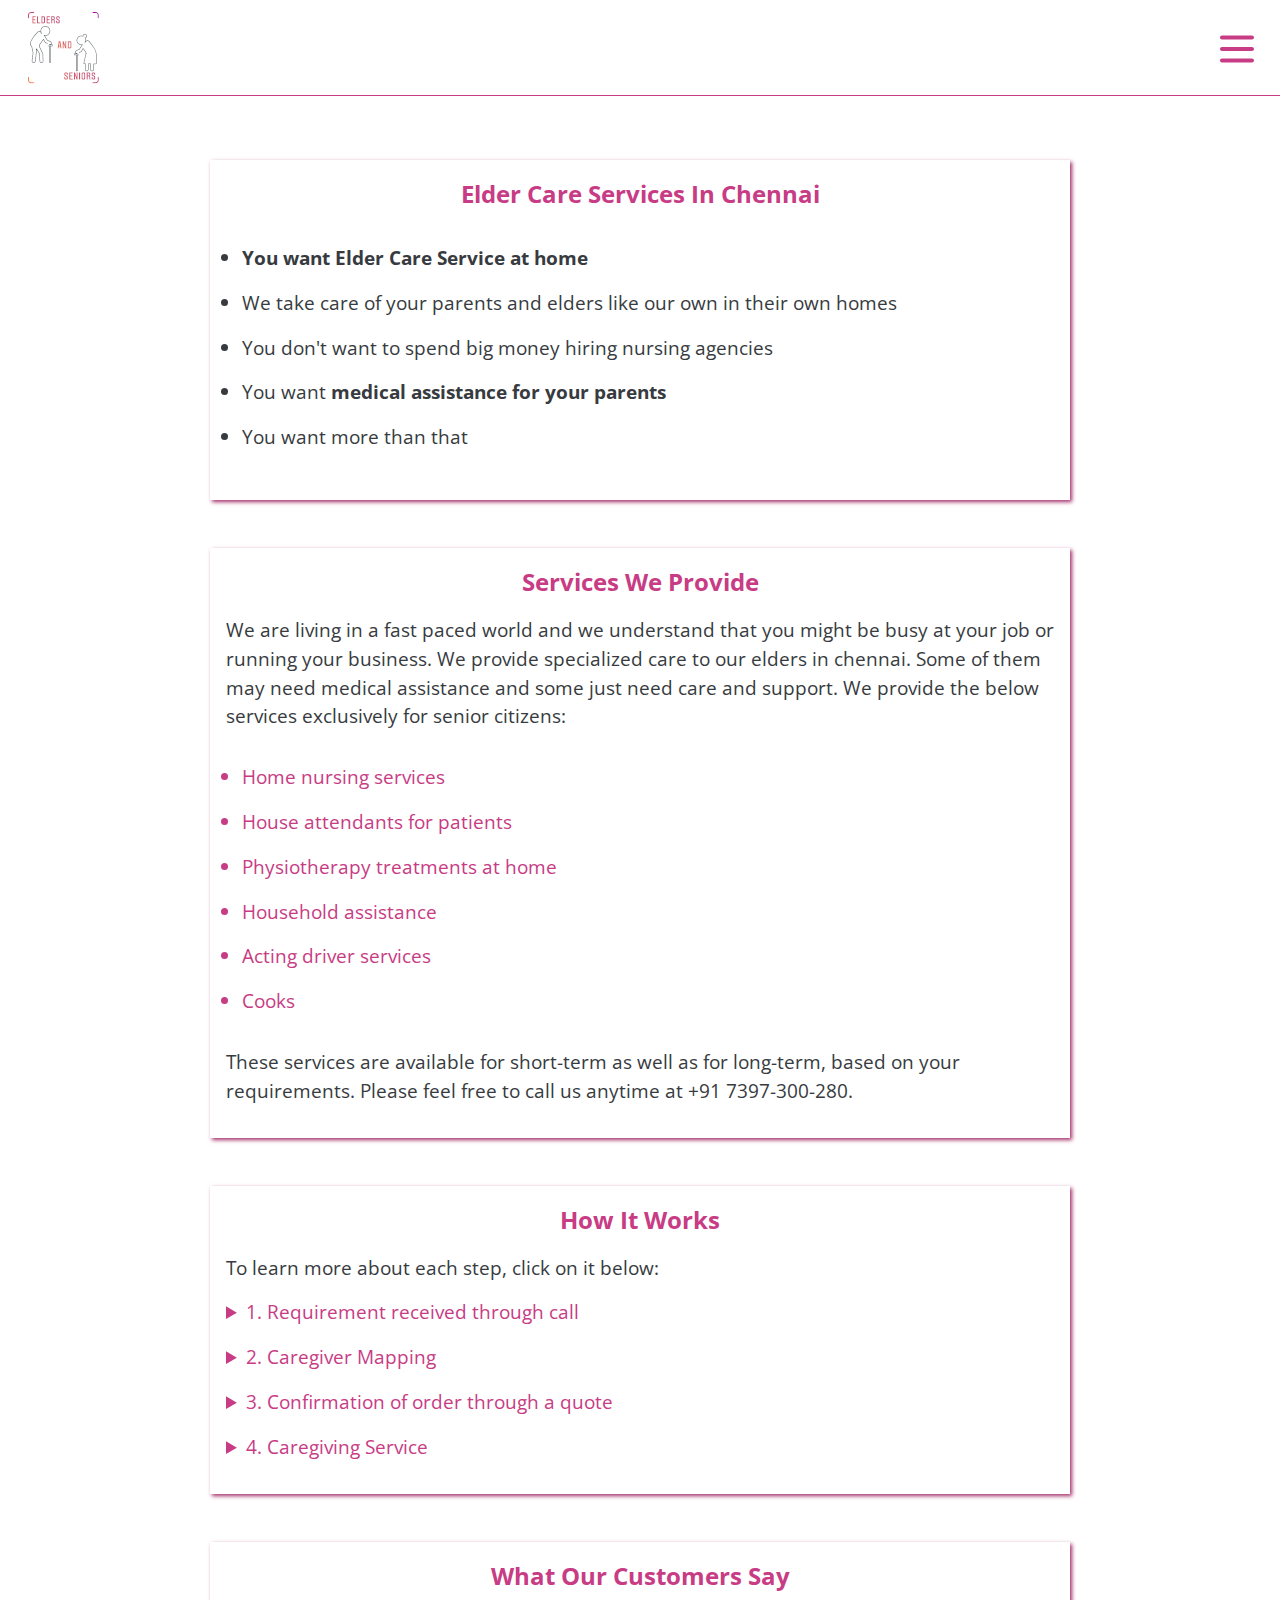
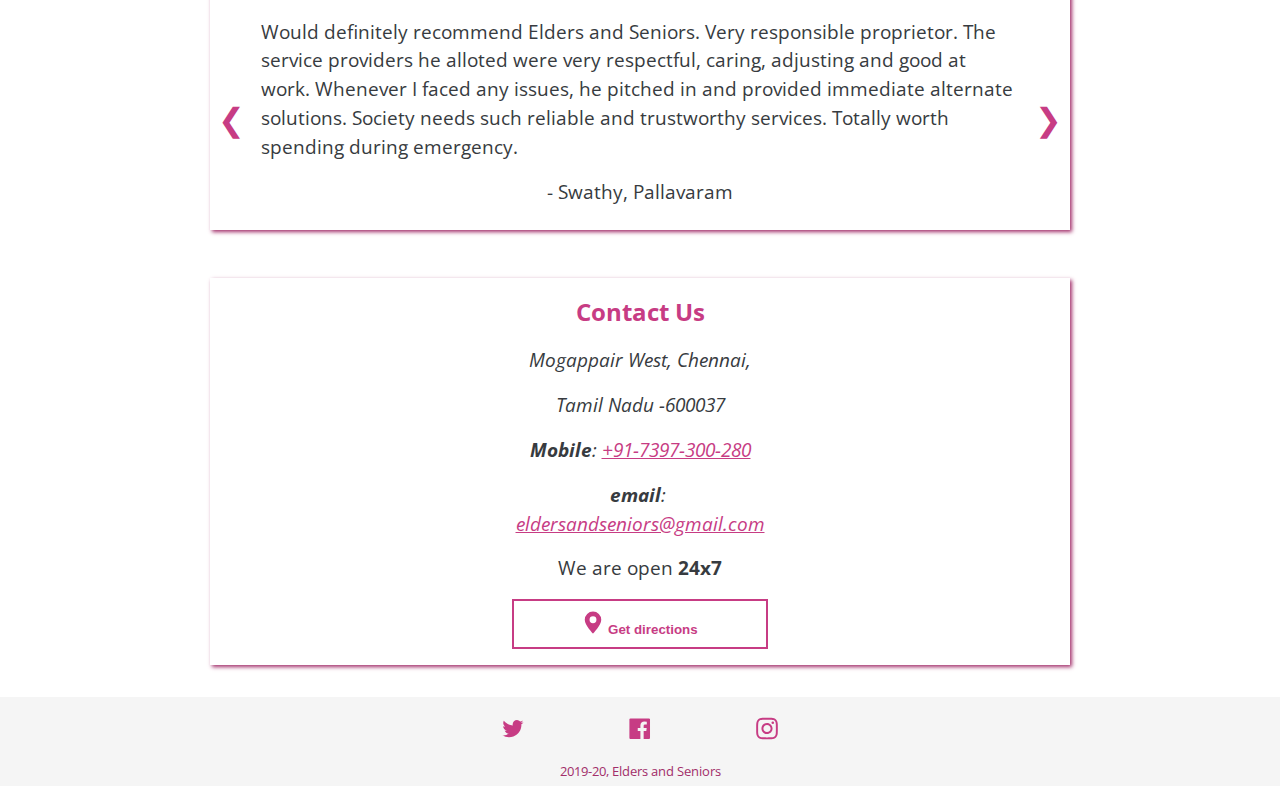
<file: index.html>
<!doctype html><html lang="en"><head> <meta charset="utf-8"> <meta name="viewport" content="width=device-width, initial-scale=1, shrink-to-fit=no"> <meta name="Description" content="Elder care services in chennai is our specialized set of services providing home nursing to our elders offered by Elders and Seniors Home Care Services"> <meta property="og:site_name" content="Elders and Seniors"> <meta property="og:url" content="https://chennai.eldersandseniors.com/"> <meta property="og:title" content="Elders and Seniors Home Care Services | Nurses, Attendants, Physio etc"> <meta property="og:type" content="website"> <meta property="og:description" content="India has more than 100 Million elders above the age of 60, which means there is a growing need for us to take care of our seniors and elders. And we at eldersandseniors.com do not advocate our parents living away in old age homes. Our services are designed to meet their needs by providing them the needed care at home."> <meta property="og:image" content="http://cdn.shopify.com/s/files/1/0241/0800/7501/files/EldersandSeniors_1200x1200.png?v=1572890590"> <meta name="twitter:card" content="summary_large_image"> <meta name="twitter:title" content="Elders and Seniors Home Care Services | Nurses, Attendants, Physio etc"> <meta name="twitter:description" content="India has more than 100 Million elders above the age of 60, which means there is a growing need for us to take care of our seniors and elders. And we at eldersandseniors.com do not advocate our parents living away in old age homes. Our services are designed to meet their needs by providing them the needed care at home."> <meta name="twitter:site" content="@Elders_Seniors" /> <meta name="twitter:creator" content="@Elders_Seniors" /> <meta name="twitter:image" content="http://cdn.shopify.com/s/files/1/0241/0800/7501/files/EldersandSeniors_1200x1200.png?v=1572890590" /> <link rel='canonical' href="https://chennai.eldersandseniors.com/"> <link href="https://fonts.googleapis.com/css?family=Open+Sans&display=swap" rel="stylesheet"> <link rel="icon" type="image/x-icon" href="assets/favicon.ico" /> <link rel="stylesheet" href="css/style.css"> <title>Elder care services in chennai</title></head><body> <header class="site-header"> <img srcset="assets/logo-in-nav-40.png 40w, assets/logo-in-nav-80px.png 80w" sizes="(max-width: 750px) 40px, 80px" src="logo-in-nav-80.png"> <nav class="main-nav"> <a href="index.html">Home</a> <a href="services.html">Services</a> <a href="about-us.html">About Us</a> <a href="contact-us.html">Contact Us</a> </nav> <button class="menu-btn"> <svg class="icon icon-open" viewBox="0 0 37 40"> <path d="M33.5 25h-30c-1.1 0-2-.9-2-2s.9-2 2-2h30c1.1 0 2 .9 2 2s-.9 2-2 2zm0-11.5h-30c-1.1 0-2-.9-2-2s.9-2 2-2h30c1.1 0 2 .9 2 2s-.9 2-2 2zm0 23h-30c-1.1 0-2-.9-2-2s.9-2 2-2h30c1.1 0 2 .9 2 2s-.9 2-2 2z"> </path> </svg> <svg class="icon icon-close hide" viewBox="0 0 40 40"> <path d="M23.868 20.015L39.117 4.78c1.11-1.108 1.11-2.77 0-3.877-1.109-1.108-2.773-1.108-3.882 0L19.986 16.137 4.737.904C3.628-.204 1.965-.204.856.904c-1.11 1.108-1.11 2.77 0 3.877l15.249 15.234L.855 35.248c-1.108 1.108-1.108 2.77 0 3.877.555.554 1.248.831 1.942.831s1.386-.277 1.94-.83l15.25-15.234 15.248 15.233c.555.554 1.248.831 1.941.831s1.387-.277 1.941-.83c1.11-1.109 1.11-2.77 0-3.878L23.868 20.015z"> </path> </svg> </button> </header> <main> <section> <h1>Elder Care Services In Chennai</h1> <ul class="first-look"> <li><span class="bolder">You want Elder Care Service at home</span></li> <li>We take care of your parents and elders like our own in their own homes</li> <li>You don't want to spend big money hiring nursing agencies</li> <li>You want <span class="bolder">medical assistance for your parents</span></li> <li>You want more than that</li> </ul> </section> <section> <h1>Services We Provide</h1> <p>We are living in a fast paced world and we understand that you might be busy at your job or running your business. We provide specialized care to our elders in chennai. Some of them may need medical assistance and some just need care and support. We provide the below services exclusively for senior citizens:</p> <ul> <li><a href="Home-nursing-services-in-chennai.html">Home nursing services</a></li> <li><span class="no-links">House attendants for patients</span></li> <li><span class="no-links">Physiotherapy treatments at home</span class="no-links"></li> <li><span class="no-links">Household assistance</span></li> <li><span class="no-links">Acting driver services</span></li> <li><span class="no-links">Cooks</span></li> </ul> <p>These services are available for short-term as well as for long-term, based on your requirements. Please feel free to call us anytime at +91 7397-300-280.</p> </section> <section class="how-works"> <h1>How It Works</h1> <p>To learn more about each step, click on it below:</p> <details> <summary>1. Requirement received through call</summary> <p>We have a empathetic recipient who will attend your call and understand your specific requirements. Once we have the information, we move on to next step and contact you as soon as possible.</p> </details> <details> <summary>2. Caregiver Mapping</summary> <p>We have a strong team of caregivers, however the demand is huge. Right caregiver is mapped based on the information gathered on the first call. We assure you that you will receive assistance from a caregiver just right for you.</p> </details> <details> <summary>3. Confirmation of order through a quote </summary> <p>Once it's mapped, you are intimated about the details of the service to be provided through a quote that needs your approval.</p> </details> <details> <summary>4. Caregiving Service </summary> <p>Once you approved quote, we confirm the caregiver details with you, so you know exactly who is coming before they arrived. The assigned caregiver will show up at the time agreed upon and start the service. Feedback about the service delivery is taken at regular intervals of time.</p> </details> </section> <section class="slideshow"> <h1>What Our Customers Say</h1> <section class="review-slideshow"> <button class="prev">&#10094;</button> <section class="slides"> <p>Would definitely recommend Elders and Seniors. Very responsible proprietor. The service providers he alloted were very respectful, caring, adjusting and good at work. Whenever I faced any issues, he pitched in and provided immediate alternate solutions. Society needs such reliable and trustworthy services. Totally worth spending during emergency.</p> <p class="client-name">- Swathy, Pallavaram</p> </section> <section class="slides hide"> <p>Professional and timely service been provided. People provided are respectful and caring. Must try for those who are in need of trustworthy emergency care.</p> <p class="client-name">- Prasanna, Saidapet</p> </section> <section class="slides hide"> <p>Very friendly and caring; going many a mile to give their clients the care; keep going, may God bless you all!</p> <p class="client-name">- Priya, Velachery</p> </section> <section class="slides hide"> <p>Good service for old age peoples with care. It very useful service for those who lives lonely.</p> <p class="client-name">- Balaji, Adyar</p> </section> <section class="slides hide"> <p>i live in abroad, for my parents i used to contact various care giving services in chennai whom were never able to provide me a timely and professional services, i tried Elders and Seniors and i really felt a great difference, they were able to keep there words and provided my parents the best of the services, my parents are very happy as they no need to wait for somebody who is keep on rescheduling, the care givers are very much experienced and highly professional, even the charges are affordable, my parents are very much happy and as a son i am so much relieved from my stress, i recommend Elders and Seniors to every son & and daughter living abroad for taking care of there aged parents</p> <p class="client-name">Sathish, Dubai</p> </section> <button class="next">&#10095;</button> </section> </section> <section class="contact-box"> <h1>Contact Us</h1> <address> <p>Mogappair West, Chennai,</p> <p>Tamil Nadu -600037</p> <p><span class="bolder">Mobile</span>: <a href="tel:+91-7397-300-280">+91-7397-300-280</a></p> <p><span class="bolder">email</span>:&nbsp;<br><a href="mailto:eldersandseniors@gmail.com" target="_top">eldersandseniors@gmail.com</a></p> </address> <p>We are open <span class="bolder">24x7</span></p> <button class=" maps-btn " onclick="window.open('https://www.google.com/maps?daddr=Mogappair+West,+Chennai,+Tamil+Nadu+-600037')"> <svg class="icon " viewBox="0 0 32 32 "><path d="M4 12a12 12 0 0 1 24 0c0 8-12 20-12 20S4 20 4 12m7 0a5 5 0 0 0 10 0 5 5 0 0 0-10 0z "></path></svg> <span>Get directions</span> </button> </section> </main> <footer> <figure> <a href="https://twitter.com/Elders_Seniors" target="_blank"><svg class="icon " viewBox="0 0 20 20 "><path d="M19.551 4.208q-.815 1.202-1.956 2.038 0 .082.02.255t.02.255q0 1.589-.469 3.179t-1.426 3.036-2.272 2.567-3.158 1.793-3.963.672q-3.301 0-6.031-1.773.571.041.937.041 2.751 0 4.911-1.671-1.284-.02-2.292-.784T2.456 11.85q.346.082.754.082.55 0 1.039-.163-1.365-.285-2.262-1.365T1.09 7.918v-.041q.774.408 1.773.448-.795-.53-1.263-1.396t-.469-1.864q0-1.019.509-1.997 1.487 1.854 3.596 2.924T9.81 7.184q-.143-.509-.143-.897 0-1.63 1.161-2.781t2.832-1.151q.815 0 1.569.326t1.284.917q1.345-.265 2.506-.958-.428 1.386-1.732 2.18 1.243-.163 2.262-.611z "></path></svg></a> <a href="https://m.facebook.com/EldersandSeniors/" target="_blank"><svg class="icon " viewBox="0 0 20 20 "><path d="M18.05.811q.439 0 .744.305t.305.744v16.637q0 .439-.305.744t-.744.305h-4.732v-7.221h2.415l.342-2.854h-2.757v-1.83q0-.659.293-1t1.073-.342h1.488V3.762q-.976-.098-2.171-.098-1.634 0-2.635.964t-1 2.72V9.47H7.951v2.854h2.415v7.221H1.413q-.439 0-.744-.305t-.305-.744V1.859q0-.439.305-.744T1.413.81H18.05z "></path></svg></a> <a href="https://www.instagram.com/elders_and_seniors/" target="_blank"><svg class="icon " viewBox="0 0 512 512 "><path d="M256 49.5c67.3 0 75.2.3 101.8 1.5 24.6 1.1 37.9 5.2 46.8 8.7 11.8 4.6 20.2 10 29 18.8s14.3 17.2 18.8 29c3.4 8.9 7.6 22.2 8.7 46.8 1.2 26.6 1.5 34.5 1.5 101.8s-.3 75.2-1.5 101.8c-1.1 24.6-5.2 37.9-8.7 46.8-4.6 11.8-10 20.2-18.8 29s-17.2 14.3-29 18.8c-8.9 3.4-22.2 7.6-46.8 8.7-26.6 1.2-34.5 1.5-101.8 1.5s-75.2-.3-101.8-1.5c-24.6-1.1-37.9-5.2-46.8-8.7-11.8-4.6-20.2-10-29-18.8s-14.3-17.2-18.8-29c-3.4-8.9-7.6-22.2-8.7-46.8-1.2-26.6-1.5-34.5-1.5-101.8s.3-75.2 1.5-101.8c1.1-24.6 5.2-37.9 8.7-46.8 4.6-11.8 10-20.2 18.8-29s17.2-14.3 29-18.8c8.9-3.4 22.2-7.6 46.8-8.7 26.6-1.3 34.5-1.5 101.8-1.5m0-45.4c-68.4 0-77 .3-103.9 1.5C125.3 6.8 107 11.1 91 17.3c-16.6 6.4-30.6 15.1-44.6 29.1-14 14-22.6 28.1-29.1 44.6-6.2 16-10.5 34.3-11.7 61.2C4.4 179 4.1 187.6 4.1 256s.3 77 1.5 103.9c1.2 26.8 5.5 45.1 11.7 61.2 6.4 16.6 15.1 30.6 29.1 44.6 14 14 28.1 22.6 44.6 29.1 16 6.2 34.3 10.5 61.2 11.7 26.9 1.2 35.4 1.5 103.9 1.5s77-.3 103.9-1.5c26.8-1.2 45.1-5.5 61.2-11.7 16.6-6.4 30.6-15.1 44.6-29.1 14-14 22.6-28.1 29.1-44.6 6.2-16 10.5-34.3 11.7-61.2 1.2-26.9 1.5-35.4 1.5-103.9s-.3-77-1.5-103.9c-1.2-26.8-5.5-45.1-11.7-61.2-6.4-16.6-15.1-30.6-29.1-44.6-14-14-28.1-22.6-44.6-29.1-16-6.2-34.3-10.5-61.2-11.7-27-1.1-35.6-1.4-104-1.4z "></path><path d="M256 126.6c-71.4 0-129.4 57.9-129.4 129.4s58 129.4 129.4 129.4 129.4-58 129.4-129.4-58-129.4-129.4-129.4zm0 213.4c-46.4 0-84-37.6-84-84s37.6-84 84-84 84 37.6 84 84-37.6 84-84 84z "></path><circle cx="390.5 " cy="121.5 " r="30.2 "></circle></svg></a> </figure> <small>2019-20, Elders and Seniors</small> </footer> <script defer src="js/main.js"></script></body></html>
</file>
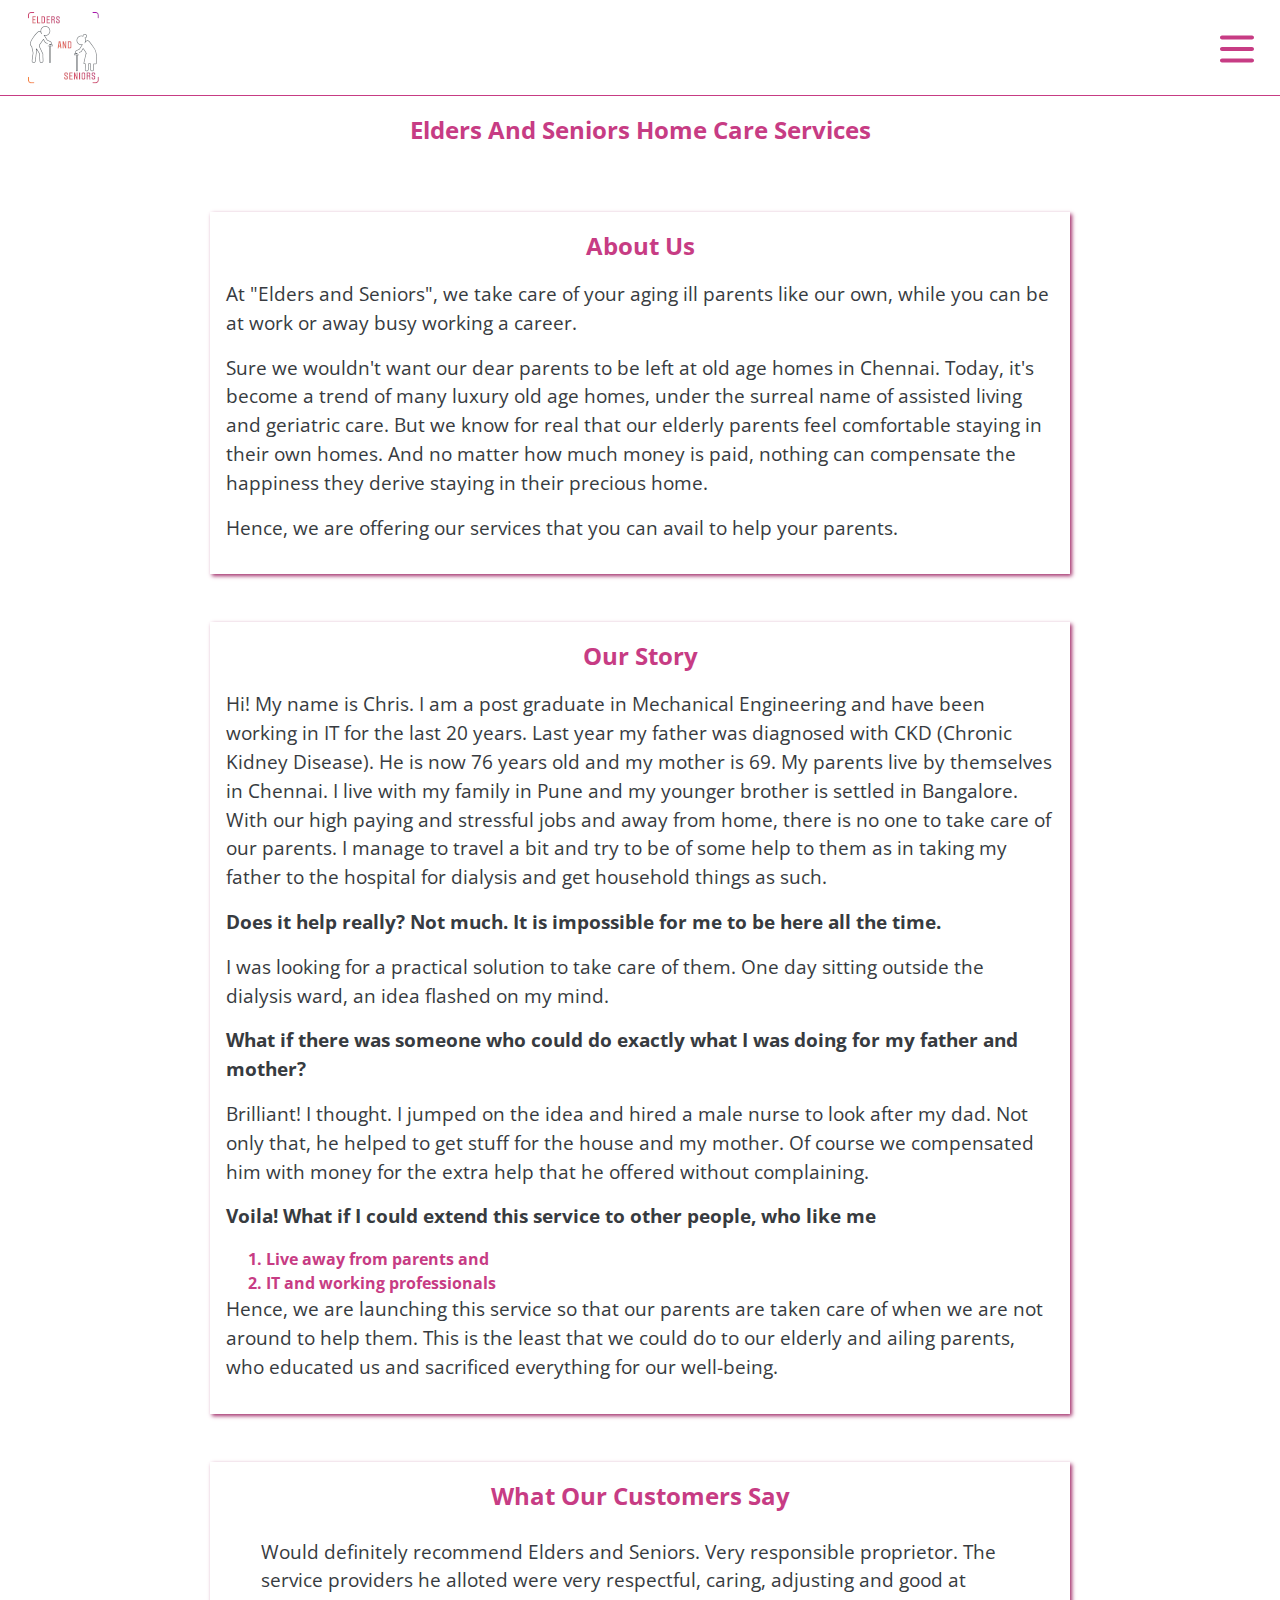
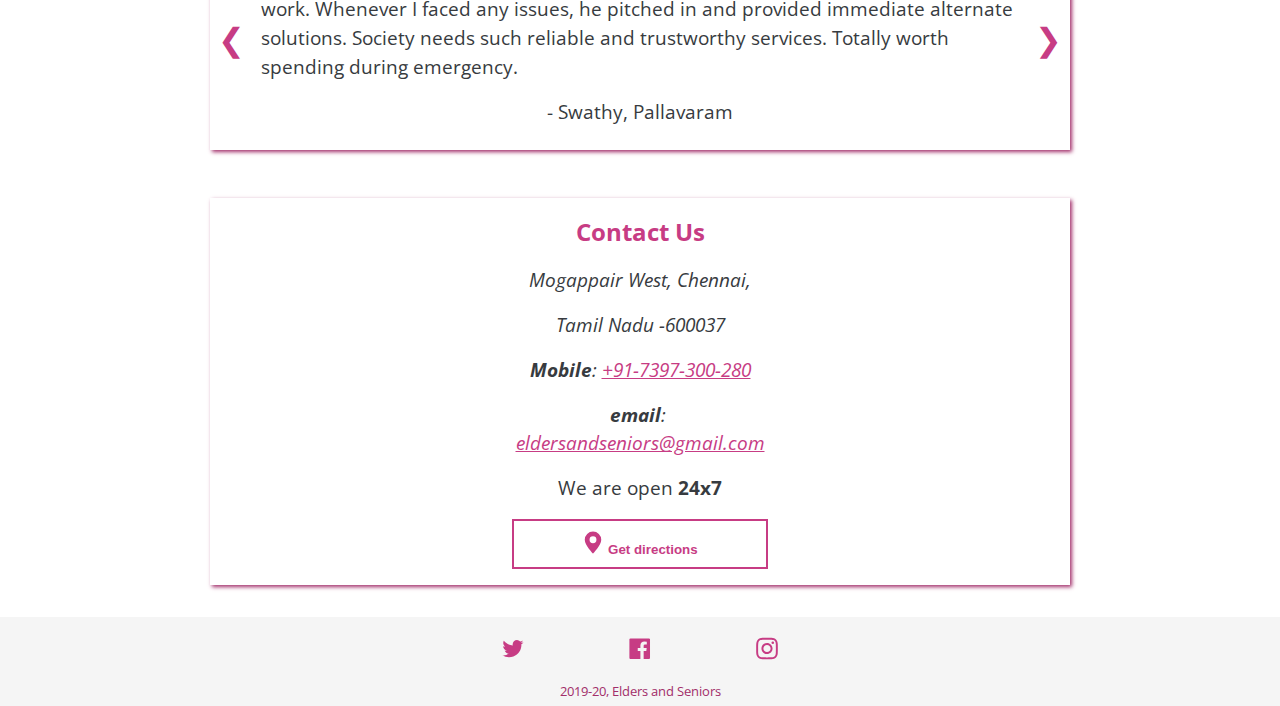
<file: about-us.html>
<!doctype html><html lang="en"><head> <meta charset="utf-8"> <meta name="viewport" content="width=device-width, initial-scale=1, shrink-to-fit=no"> <meta name="Description" content="About us page introduces and explains the story of our company called Elders And Seniors Home Care Service and also describe current problems of elders"> <meta property="og:site_name" content="Elders and Seniors"> <meta property="og:url" content="https://chennai.eldersandseniors.com/about-us.html"> <meta property="og:title" content="Elders and Seniors Home Care Services | About us"> <meta property="og:type" content="website"> <meta property="og:description" content="India has more than 100 Million elders above the age of 60, which means there is a growing need for us to take care of our seniors and elders. And we at eldersandseniors.com do not advocate our parents living away in old age homes. Our services are designed to meet their needs by providing them the needed care at home."> <meta property="og:image" content="http://cdn.shopify.com/s/files/1/0241/0800/7501/files/EldersandSeniors_1200x1200.png?v=1572890590"> <meta name="twitter:card" content="summary_large_image"> <meta name="twitter:title" content="Elders and Seniors Home Care Services | About us"> <meta name="twitter:description" content="India has more than 100 Million elders above the age of 60, which means there is a growing need for us to take care of our seniors and elders. And we at eldersandseniors.com do not advocate our parents living away in old age homes. Our services are designed to meet their needs by providing them the needed care at home."> <meta name="twitter:site" content="@Elders_Seniors"> <meta name="twitter:creator" content="@Elders_Seniors" /> <meta name="twitter:image" content="http://cdn.shopify.com/s/files/1/0241/0800/7501/files/EldersandSeniors_1200x1200.png?v=1572890590" /> <link rel='canonical' href="https://chennai.eldersandseniors.com/about-us.html"> <link href="https://fonts.googleapis.com/css?family=Open+Sans&display=swap" rel="stylesheet"> <link rel="icon" type="image/x-icon" href="assets/favicon.ico" /> <link rel="stylesheet" href="css/style.css"> <title>About Us</title></head><body> <header class="site-header"> <img srcset="assets/logo-in-nav-40.png 40w, assets/logo-in-nav-80px.png 80w" sizes="(max-width: 750px) 40px, 80px" src="logo-in-nav-80.png"> <nav class="main-nav"> <a href="index.html">HOME</a> <a href="services.html">SERVICES</a> <a href="about-us.html">ABOUT US</a> <a href="contact-us.html">CONTACT US</a> </nav> <button class="menu-btn"> <svg class="icon icon-open" viewBox="0 0 37 40"> <path d="M33.5 25h-30c-1.1 0-2-.9-2-2s.9-2 2-2h30c1.1 0 2 .9 2 2s-.9 2-2 2zm0-11.5h-30c-1.1 0-2-.9-2-2s.9-2 2-2h30c1.1 0 2 .9 2 2s-.9 2-2 2zm0 23h-30c-1.1 0-2-.9-2-2s.9-2 2-2h30c1.1 0 2 .9 2 2s-.9 2-2 2z"> </path> </svg> <svg class="icon icon-close hide" viewBox="0 0 40 40"> <path d="M23.868 20.015L39.117 4.78c1.11-1.108 1.11-2.77 0-3.877-1.109-1.108-2.773-1.108-3.882 0L19.986 16.137 4.737.904C3.628-.204 1.965-.204.856.904c-1.11 1.108-1.11 2.77 0 3.877l15.249 15.234L.855 35.248c-1.108 1.108-1.108 2.77 0 3.877.555.554 1.248.831 1.942.831s1.386-.277 1.94-.83l15.25-15.234 15.248 15.233c.555.554 1.248.831 1.941.831s1.387-.277 1.941-.83c1.11-1.109 1.11-2.77 0-3.878L23.868 20.015z"> </path> </svg> </button> </header> <main> <h1>Elders And Seniors Home Care Services</h1> <section> <h1>About Us</h1> <p>At "Elders and Seniors", we take care of your aging ill parents like our own, while you can be at work or away busy working a career. </p> <p>Sure we wouldn't want our dear parents to be left at old age homes in Chennai. Today, it's become a trend of many luxury old age homes, under the surreal name of assisted living and geriatric care. But we know for real that our elderly parents feel comfortable staying in their own homes. And no matter how much money is paid, nothing can compensate the happiness they derive staying in their precious home.</p> <p>Hence, we are offering our services that you can avail to help your parents.</p> </section> <section> <h1>Our Story</h1> <p>Hi! My name is Chris. I am a post graduate in Mechanical Engineering and have been working in IT for the last 20 years. Last year my father was diagnosed with CKD (Chronic Kidney Disease). He is now 76 years old and my mother is 69. My parents live by themselves in Chennai. I live with my family in Pune and my younger brother is settled in Bangalore. With our high paying and stressful jobs and away from home, there is no one to take care of our parents. I manage to travel a bit and try to be of some help to them as in taking my father to the hospital for dialysis and get household things as such.</p> <p class="bolder">Does it help really? Not much. It is impossible for me to be here all the time.</p> <p>I was looking for a practical solution to take care of them. One day sitting outside the dialysis ward, an idea flashed on my mind.</p> <p class="bolder">What if there was someone who could do exactly what I was doing for my father and mother?</p> <p>Brilliant! I thought. I jumped on the idea and hired a male nurse to look after my dad. Not only that, he helped to get stuff for the house and my mother. Of course we compensated him with money for the extra help that he offered without complaining.</p> <p class="bolder">Voila! What if I could extend this service to other people, who like me</p> <ol class="black"> <li class="bolder">Live away from parents and</li> <li class="bolder"> IT and working professionals</li> </ol> <p>Hence, we are launching this service so that our parents are taken care of when we are not around to help them. This is the least that we could do to our elderly and ailing parents, who educated us and sacrificed everything for our well-being.</p> </section> <section class="slideshow"> <h1>What Our Customers Say</h1> <section class="review-slideshow"> <button class="prev">&#10094;</button> <section class="slides"> <p>Would definitely recommend Elders and Seniors. Very responsible proprietor. The service providers he alloted were very respectful, caring, adjusting and good at work. Whenever I faced any issues, he pitched in and provided immediate alternate solutions. Society needs such reliable and trustworthy services. Totally worth spending during emergency.</p> <p class="client-name">- Swathy, Pallavaram</p> </section> <section class="slides hide"> <p>Professional and timely service been provided. People provided are respectful and caring. Must try for those who are in need of trustworthy emergency care.</p> <p class="client-name">- Prasanna, Saidapet</p> </section> <section class="slides hide"> <p>Very friendly and caring; going many a mile to give their clients the care; keep going, may God bless you all!</p> <p class="client-name">- Priya, Velachery</p> </section> <section class="slides hide"> <p>Good service for old age peoples with care. It very useful service for those who lives lonely.</p> <p class="client-name">- Balaji, Adyar</p> </section> <section class="slides hide"> <p>i live in abroad, for my parents i used to contact various care giving services in chennai whom were never able to provide me a timely and professional services, i tried Elders and Seniors and i really felt a great difference, they were able to keep there words and provided my parents the best of the services, my parents are very happy as they no need to wait for somebody who is keep on rescheduling, the care givers are very much experienced and highly professional, even the charges are affordable, my parents are very much happy and as a son i am so much relieved from my stress, i recommend Elders and Seniors to every son & and daughter living abroad for taking care of there aged parents</p> <p class="client-name">Sathish, Dubai</p> </section> <button class="next">&#10095;</button> </section> </section> <section class="contact-box"> <h1>Contact Us</h1> <address> <p>Mogappair West, Chennai,</p> <p>Tamil Nadu -600037</p> <p><span class="bolder">Mobile</span>: <a href="tel:+91-7397-300-280">+91-7397-300-280</a></p> <p><span class="bolder">email</span>:&nbsp;<br><a href="mailto:eldersandseniors@gmail.com" target="_top">eldersandseniors@gmail.com</a></p> </address> <p>We are open <span class="bolder">24x7</span></p> <button class=" maps-btn " onclick="window.open('https://www.google.com/maps?daddr=Mogappair+West,+Chennai,+Tamil+Nadu+-600037')"> <svg class="icon " viewBox="0 0 32 32 "><path d="M4 12a12 12 0 0 1 24 0c0 8-12 20-12 20S4 20 4 12m7 0a5 5 0 0 0 10 0 5 5 0 0 0-10 0z "></path></svg> <span>Get directions</span> </button> </section> </main> <footer> <figure> <a href="https://twitter.com/Elders_Seniors" target="_blank"><svg class="icon " viewBox="0 0 20 20 "><path d="M19.551 4.208q-.815 1.202-1.956 2.038 0 .082.02.255t.02.255q0 1.589-.469 3.179t-1.426 3.036-2.272 2.567-3.158 1.793-3.963.672q-3.301 0-6.031-1.773.571.041.937.041 2.751 0 4.911-1.671-1.284-.02-2.292-.784T2.456 11.85q.346.082.754.082.55 0 1.039-.163-1.365-.285-2.262-1.365T1.09 7.918v-.041q.774.408 1.773.448-.795-.53-1.263-1.396t-.469-1.864q0-1.019.509-1.997 1.487 1.854 3.596 2.924T9.81 7.184q-.143-.509-.143-.897 0-1.63 1.161-2.781t2.832-1.151q.815 0 1.569.326t1.284.917q1.345-.265 2.506-.958-.428 1.386-1.732 2.18 1.243-.163 2.262-.611z "></path></svg></a> <a href="https://m.facebook.com/EldersandSeniors/" target="_blank"><svg class="icon " viewBox="0 0 20 20 "><path d="M18.05.811q.439 0 .744.305t.305.744v16.637q0 .439-.305.744t-.744.305h-4.732v-7.221h2.415l.342-2.854h-2.757v-1.83q0-.659.293-1t1.073-.342h1.488V3.762q-.976-.098-2.171-.098-1.634 0-2.635.964t-1 2.72V9.47H7.951v2.854h2.415v7.221H1.413q-.439 0-.744-.305t-.305-.744V1.859q0-.439.305-.744T1.413.81H18.05z "></path></svg></a> <a href="https://www.instagram.com/elders_and_seniors/" target="_blank"><svg class="icon " viewBox="0 0 512 512 "><path d="M256 49.5c67.3 0 75.2.3 101.8 1.5 24.6 1.1 37.9 5.2 46.8 8.7 11.8 4.6 20.2 10 29 18.8s14.3 17.2 18.8 29c3.4 8.9 7.6 22.2 8.7 46.8 1.2 26.6 1.5 34.5 1.5 101.8s-.3 75.2-1.5 101.8c-1.1 24.6-5.2 37.9-8.7 46.8-4.6 11.8-10 20.2-18.8 29s-17.2 14.3-29 18.8c-8.9 3.4-22.2 7.6-46.8 8.7-26.6 1.2-34.5 1.5-101.8 1.5s-75.2-.3-101.8-1.5c-24.6-1.1-37.9-5.2-46.8-8.7-11.8-4.6-20.2-10-29-18.8s-14.3-17.2-18.8-29c-3.4-8.9-7.6-22.2-8.7-46.8-1.2-26.6-1.5-34.5-1.5-101.8s.3-75.2 1.5-101.8c1.1-24.6 5.2-37.9 8.7-46.8 4.6-11.8 10-20.2 18.8-29s17.2-14.3 29-18.8c8.9-3.4 22.2-7.6 46.8-8.7 26.6-1.3 34.5-1.5 101.8-1.5m0-45.4c-68.4 0-77 .3-103.9 1.5C125.3 6.8 107 11.1 91 17.3c-16.6 6.4-30.6 15.1-44.6 29.1-14 14-22.6 28.1-29.1 44.6-6.2 16-10.5 34.3-11.7 61.2C4.4 179 4.1 187.6 4.1 256s.3 77 1.5 103.9c1.2 26.8 5.5 45.1 11.7 61.2 6.4 16.6 15.1 30.6 29.1 44.6 14 14 28.1 22.6 44.6 29.1 16 6.2 34.3 10.5 61.2 11.7 26.9 1.2 35.4 1.5 103.9 1.5s77-.3 103.9-1.5c26.8-1.2 45.1-5.5 61.2-11.7 16.6-6.4 30.6-15.1 44.6-29.1 14-14 22.6-28.1 29.1-44.6 6.2-16 10.5-34.3 11.7-61.2 1.2-26.9 1.5-35.4 1.5-103.9s-.3-77-1.5-103.9c-1.2-26.8-5.5-45.1-11.7-61.2-6.4-16.6-15.1-30.6-29.1-44.6-14-14-28.1-22.6-44.6-29.1-16-6.2-34.3-10.5-61.2-11.7-27-1.1-35.6-1.4-104-1.4z "></path><path d="M256 126.6c-71.4 0-129.4 57.9-129.4 129.4s58 129.4 129.4 129.4 129.4-58 129.4-129.4-58-129.4-129.4-129.4zm0 213.4c-46.4 0-84-37.6-84-84s37.6-84 84-84 84 37.6 84 84-37.6 84-84 84z "></path><circle cx="390.5 " cy="121.5 " r="30.2 "></circle></svg></a> </figure> <small>2019-20, Elders and Seniors</small> </footer> <script defer src="js/main.js"></script></body></html>
</file>
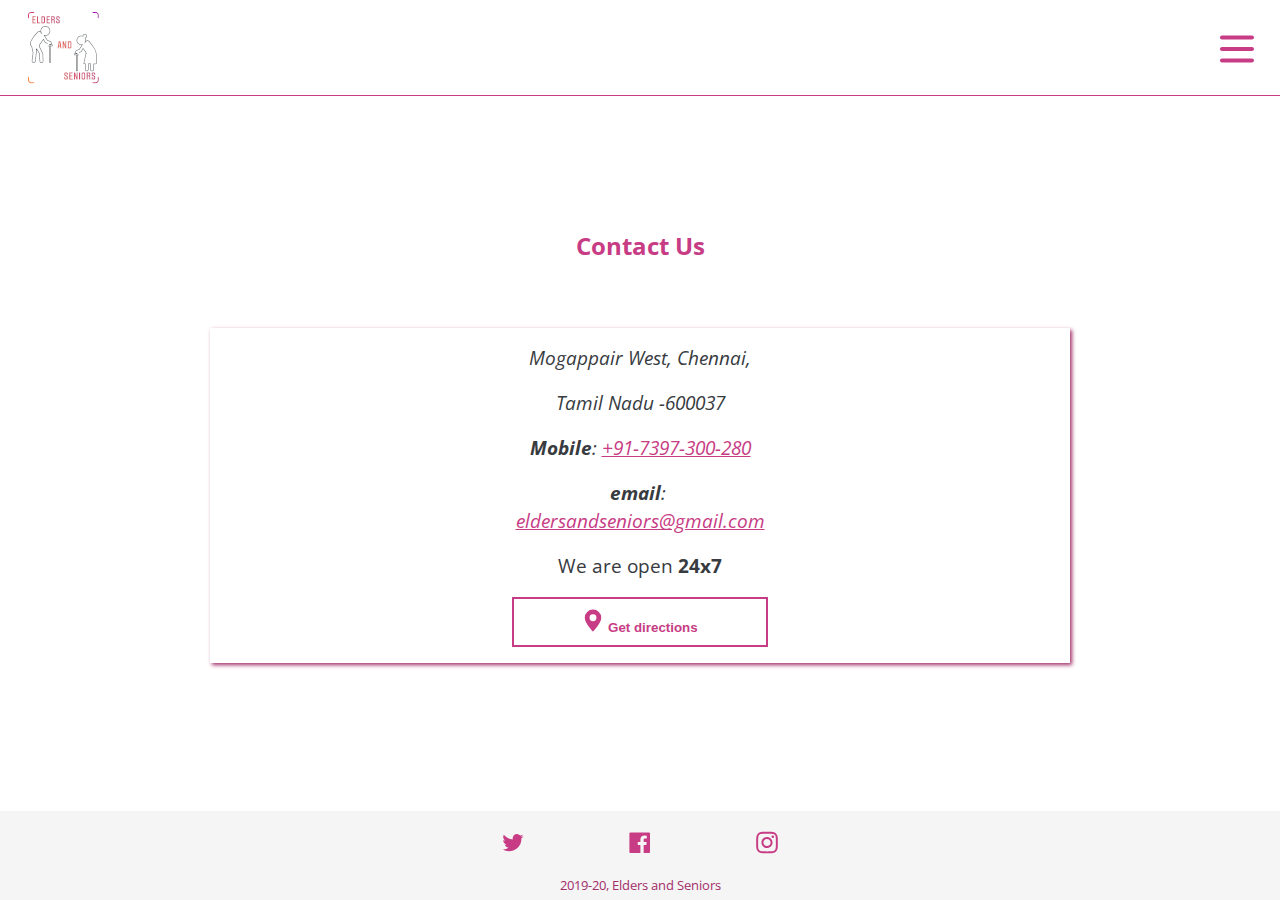
<file: contact-us.html>
<!doctype html><html lang="en"><head> <meta charset="utf-8"> <meta name="viewport" content="width=device-width, initial-scale=1, shrink-to-fit=no"> <meta name="Description" content="contact us shows the exact location of Elders and Seniors Home Care Service in chennai with link to maps and also the official phone number and email address"> <meta property="og:site_name" content="Elders and Seniors"> <meta property="og:url" content="https://chennai.eldersandseniors.com/contact-us.html"> <meta property="og:title" content="Elders and Seniors Home Care Services | About us"> <meta property="og:type" content="website"> <meta property="og:description" content="India has more than 100 Million elders above the age of 60, which means there is a growing need for us to take care of our seniors and elders. And we at eldersandseniors.com do not advocate our parents living away in old age homes. Our services are designed to meet their needs by providing them the needed care at home."> <meta property="og:image" content="http://cdn.shopify.com/s/files/1/0241/0800/7501/files/EldersandSeniors_1200x1200.png?v=1572890590"> <meta name="twitter:card" content="summary_large_image"> <meta name="twitter:title" content="Elders and Seniors Home Care Services | Contact us"> <meta name="twitter:description" content="India has more than 100 Million elders above the age of 60, which means there is a growing need for us to take care of our seniors and elders. And we at eldersandseniors.com do not advocate our parents living away in old age homes. Our services are designed to meet their needs by providing them the needed care at home."> <meta name="twitter:site" content="@Elders_Seniors"> <meta name="twitter:creator" content="@Elders_Seniors" /> <meta name="twitter:image" content="http://cdn.shopify.com/s/files/1/0241/0800/7501/files/EldersandSeniors_1200x1200.png?v=1572890590" /> <link rel='canonical' href="https://chennai.eldersandseniors.com/contact-us.html"> <link href="https://fonts.googleapis.com/css?family=Open+Sans&display=swap" rel="stylesheet"> <link rel="icon" type="image/x-icon" href="assets/favicon.ico" /> <link rel="stylesheet" href="css/style.css"> <title>About Us</title></head><body> <header class="site-header"> <img srcset="assets/logo-in-nav-40.png 40w, assets/logo-in-nav-80px.png 80w" sizes="(max-width: 750px) 40px, 80px" src="logo-in-nav-80.png"> <nav class="main-nav"> <a href="index.html">Home</a> <a href="services.html">Services</a> <a href="about-us.html">About Us</a> <a href="contact-us.html">Contact Us</a> </nav> <button class="menu-btn"> <svg class="icon icon-open" viewBox="0 0 37 40"> <path d="M33.5 25h-30c-1.1 0-2-.9-2-2s.9-2 2-2h30c1.1 0 2 .9 2 2s-.9 2-2 2zm0-11.5h-30c-1.1 0-2-.9-2-2s.9-2 2-2h30c1.1 0 2 .9 2 2s-.9 2-2 2zm0 23h-30c-1.1 0-2-.9-2-2s.9-2 2-2h30c1.1 0 2 .9 2 2s-.9 2-2 2z"> </path> </svg> <svg class="icon icon-close hide" viewBox="0 0 40 40"> <path d="M23.868 20.015L39.117 4.78c1.11-1.108 1.11-2.77 0-3.877-1.109-1.108-2.773-1.108-3.882 0L19.986 16.137 4.737.904C3.628-.204 1.965-.204.856.904c-1.11 1.108-1.11 2.77 0 3.877l15.249 15.234L.855 35.248c-1.108 1.108-1.108 2.77 0 3.877.555.554 1.248.831 1.942.831s1.386-.277 1.94-.83l15.25-15.234 15.248 15.233c.555.554 1.248.831 1.941.831s1.387-.277 1.941-.83c1.11-1.109 1.11-2.77 0-3.878L23.868 20.015z"> </path> </svg> </button> </header> <main> <h1>Contact Us</h1> <section class="contact-box"> <address> <p>Mogappair West, Chennai,</p> <p>Tamil Nadu -600037</p> <p><span class="bolder">Mobile</span>: <a href="tel:+91-7397-300-280">+91-7397-300-280</a></p> <p><span class="bolder">email</span>:&nbsp;<br><a href="mailto:eldersandseniors@gmail.com" target="_top">eldersandseniors@gmail.com</a></p> </address> <p>We are open <span class="bolder">24x7</span></p> <button class=" maps-btn " onclick="window.open('https://www.google.com/maps?daddr=Mogappair+West,+Chennai,+Tamil+Nadu+-600037')"> <svg class="icon " viewBox="0 0 32 32 "><path d="M4 12a12 12 0 0 1 24 0c0 8-12 20-12 20S4 20 4 12m7 0a5 5 0 0 0 10 0 5 5 0 0 0-10 0z "></path></svg> <span>Get directions</span> </button> </section> </main> <footer> <figure> <a href="https://twitter.com/Elders_Seniors" target="_blank"><svg class="icon " viewBox="0 0 20 20 "><path d="M19.551 4.208q-.815 1.202-1.956 2.038 0 .082.02.255t.02.255q0 1.589-.469 3.179t-1.426 3.036-2.272 2.567-3.158 1.793-3.963.672q-3.301 0-6.031-1.773.571.041.937.041 2.751 0 4.911-1.671-1.284-.02-2.292-.784T2.456 11.85q.346.082.754.082.55 0 1.039-.163-1.365-.285-2.262-1.365T1.09 7.918v-.041q.774.408 1.773.448-.795-.53-1.263-1.396t-.469-1.864q0-1.019.509-1.997 1.487 1.854 3.596 2.924T9.81 7.184q-.143-.509-.143-.897 0-1.63 1.161-2.781t2.832-1.151q.815 0 1.569.326t1.284.917q1.345-.265 2.506-.958-.428 1.386-1.732 2.18 1.243-.163 2.262-.611z "></path></svg></a> <a href="https://m.facebook.com/EldersandSeniors/" target="_blank"><svg class="icon " viewBox="0 0 20 20 "><path d="M18.05.811q.439 0 .744.305t.305.744v16.637q0 .439-.305.744t-.744.305h-4.732v-7.221h2.415l.342-2.854h-2.757v-1.83q0-.659.293-1t1.073-.342h1.488V3.762q-.976-.098-2.171-.098-1.634 0-2.635.964t-1 2.72V9.47H7.951v2.854h2.415v7.221H1.413q-.439 0-.744-.305t-.305-.744V1.859q0-.439.305-.744T1.413.81H18.05z "></path></svg></a> <a href="https://www.instagram.com/elders_and_seniors/" target="_blank"><svg class="icon " viewBox="0 0 512 512 "><path d="M256 49.5c67.3 0 75.2.3 101.8 1.5 24.6 1.1 37.9 5.2 46.8 8.7 11.8 4.6 20.2 10 29 18.8s14.3 17.2 18.8 29c3.4 8.9 7.6 22.2 8.7 46.8 1.2 26.6 1.5 34.5 1.5 101.8s-.3 75.2-1.5 101.8c-1.1 24.6-5.2 37.9-8.7 46.8-4.6 11.8-10 20.2-18.8 29s-17.2 14.3-29 18.8c-8.9 3.4-22.2 7.6-46.8 8.7-26.6 1.2-34.5 1.5-101.8 1.5s-75.2-.3-101.8-1.5c-24.6-1.1-37.9-5.2-46.8-8.7-11.8-4.6-20.2-10-29-18.8s-14.3-17.2-18.8-29c-3.4-8.9-7.6-22.2-8.7-46.8-1.2-26.6-1.5-34.5-1.5-101.8s.3-75.2 1.5-101.8c1.1-24.6 5.2-37.9 8.7-46.8 4.6-11.8 10-20.2 18.8-29s17.2-14.3 29-18.8c8.9-3.4 22.2-7.6 46.8-8.7 26.6-1.3 34.5-1.5 101.8-1.5m0-45.4c-68.4 0-77 .3-103.9 1.5C125.3 6.8 107 11.1 91 17.3c-16.6 6.4-30.6 15.1-44.6 29.1-14 14-22.6 28.1-29.1 44.6-6.2 16-10.5 34.3-11.7 61.2C4.4 179 4.1 187.6 4.1 256s.3 77 1.5 103.9c1.2 26.8 5.5 45.1 11.7 61.2 6.4 16.6 15.1 30.6 29.1 44.6 14 14 28.1 22.6 44.6 29.1 16 6.2 34.3 10.5 61.2 11.7 26.9 1.2 35.4 1.5 103.9 1.5s77-.3 103.9-1.5c26.8-1.2 45.1-5.5 61.2-11.7 16.6-6.4 30.6-15.1 44.6-29.1 14-14 22.6-28.1 29.1-44.6 6.2-16 10.5-34.3 11.7-61.2 1.2-26.9 1.5-35.4 1.5-103.9s-.3-77-1.5-103.9c-1.2-26.8-5.5-45.1-11.7-61.2-6.4-16.6-15.1-30.6-29.1-44.6-14-14-28.1-22.6-44.6-29.1-16-6.2-34.3-10.5-61.2-11.7-27-1.1-35.6-1.4-104-1.4z "></path><path d="M256 126.6c-71.4 0-129.4 57.9-129.4 129.4s58 129.4 129.4 129.4 129.4-58 129.4-129.4-58-129.4-129.4-129.4zm0 213.4c-46.4 0-84-37.6-84-84s37.6-84 84-84 84 37.6 84 84-37.6 84-84 84z "></path><circle cx="390.5 " cy="121.5 " r="30.2 "></circle></svg></a> </figure> <small>2019-20, Elders and Seniors</small> </footer> <script defer src="js/main-contact.js"></script></body></html>
</file>
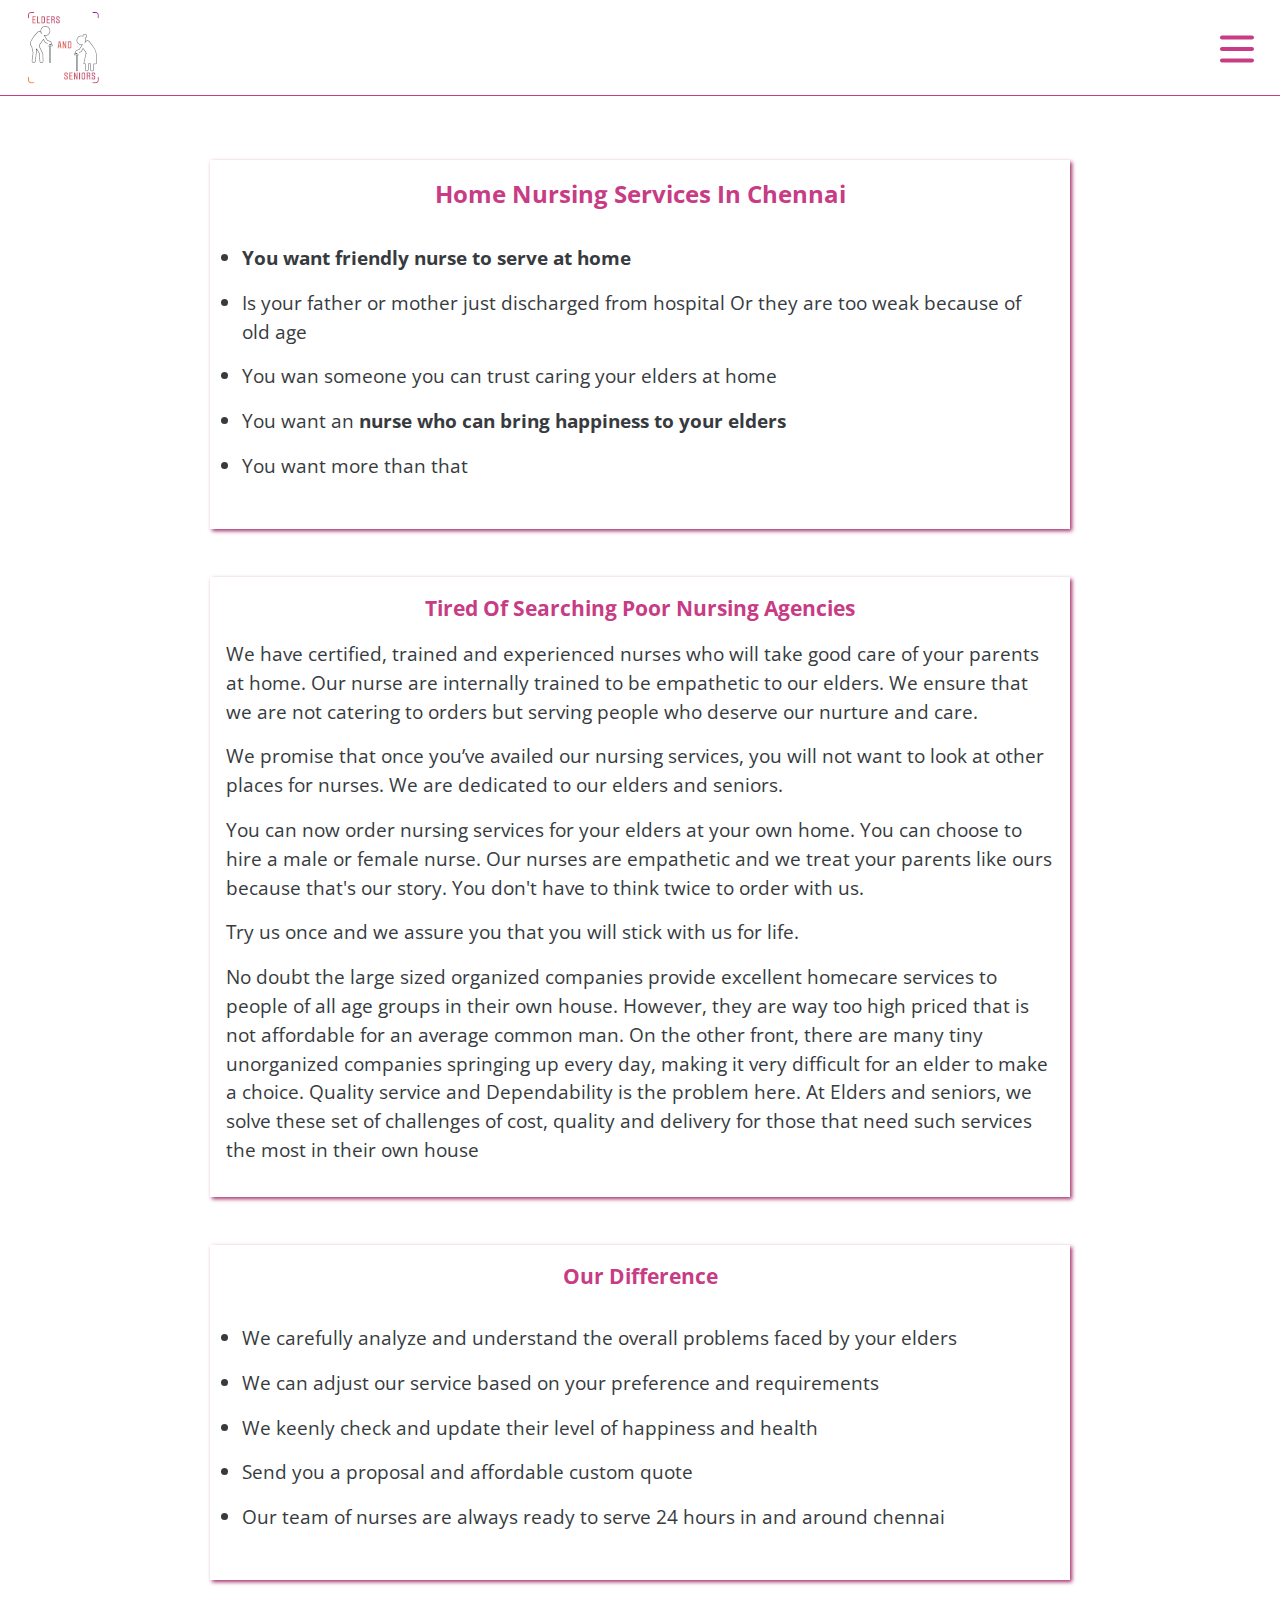
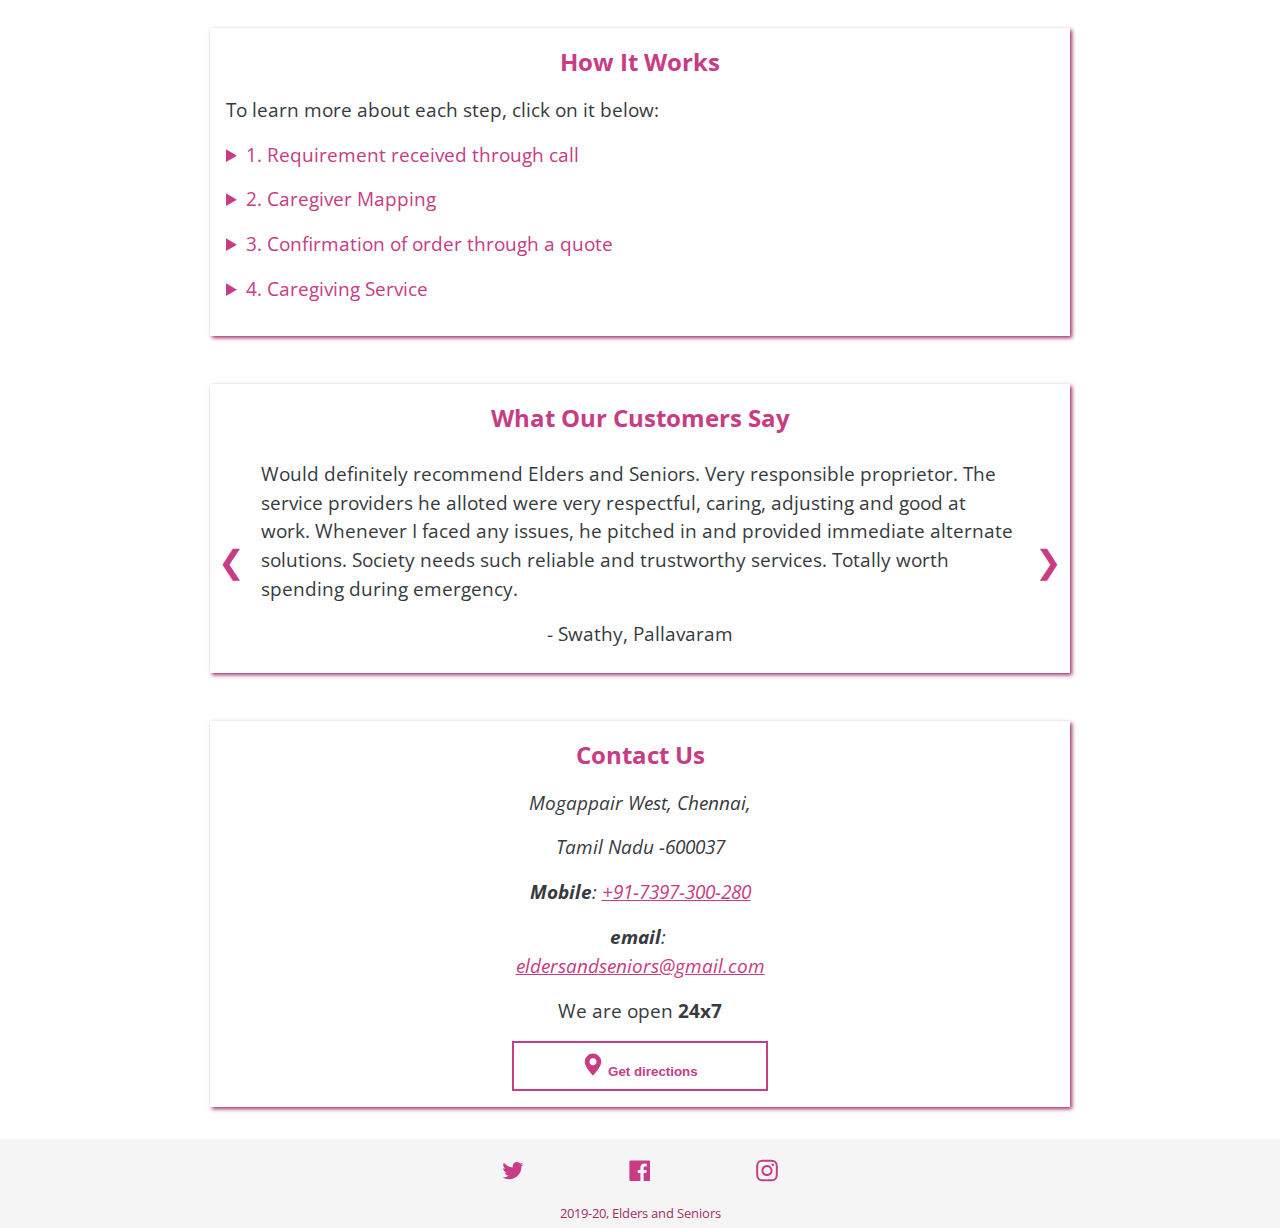
<file: Home-nursing-services-in-chennai.html>
<!doctype html><html lang="en"><head> <meta charset="utf-8"> <meta name="viewport" content="width=device-width, initial-scale=1, shrink-to-fit=no"> <meta name="Description" content="home nursing services in chennai is a prime house services we offer for clients around chennai to provide and care elders with nurse at home on demand"> <meta property="og:site_name" content="Elders and Seniors" /> <meta property="og:url" content="https://chennai.eldersandseniors.com/home-nursing-services-in-chennai.html" /> <meta property="og:title" content="home nursing services in chennai" /> <meta property="og:type" content="website"> <meta property="og:description" content="home nursing services in chennai is a prime house services we offer for clients around chennai to provide and care elders with nurse at home on demand"> <meta name="twitter:card" content="summary_large_image" /> <meta name="twitter:title" content="home nursing services in chennai" /> <meta name="twitter:description" content="home nursing services in chennai is a prime house services we offer for clients around chennai to provide and care elders with nurse at home on demand"> <meta name="twitter:site" content="@Elders_Seniors" /> <meta name="twitter:creator" content="@Elders_Seniors" /> <link rel='canonical' href="https://chennai.eldersandseniors.com/home nursing services in chennai.html"> <link href="https://fonts.googleapis.com/css?family=Open+Sans&display=swap" rel="stylesheet"> <link rel="icon" type="image/x-icon" href="assets/favicon.ico" /> <link rel="stylesheet" href="css/style.css"> <title>Home nursing services in chennai</title></head><body> <header class="site-header"> <img srcset="assets/logo-in-nav-40.png 40w, assets/logo-in-nav-80px.png 80w" sizes="(max-width: 750px) 40px, 80px" src="logo-in-nav-80.png"> <nav class="main-nav"> <a href="index.html">HOME</a> <a href="services.html">SERVICES</a> <a href="about-us.html">ABOUT US</a> <a href="contact-us.html">CONTACT US</a> </nav> <button class="menu-btn"> <svg class="icon icon-open" viewBox="0 0 37 40"> <path d="M33.5 25h-30c-1.1 0-2-.9-2-2s.9-2 2-2h30c1.1 0 2 .9 2 2s-.9 2-2 2zm0-11.5h-30c-1.1 0-2-.9-2-2s.9-2 2-2h30c1.1 0 2 .9 2 2s-.9 2-2 2zm0 23h-30c-1.1 0-2-.9-2-2s.9-2 2-2h30c1.1 0 2 .9 2 2s-.9 2-2 2z"> </path> </svg> <svg class="icon icon-close hide" viewBox="0 0 40 40"> <path d="M23.868 20.015L39.117 4.78c1.11-1.108 1.11-2.77 0-3.877-1.109-1.108-2.773-1.108-3.882 0L19.986 16.137 4.737.904C3.628-.204 1.965-.204.856.904c-1.11 1.108-1.11 2.77 0 3.877l15.249 15.234L.855 35.248c-1.108 1.108-1.108 2.77 0 3.877.555.554 1.248.831 1.942.831s1.386-.277 1.94-.83l15.25-15.234 15.248 15.233c.555.554 1.248.831 1.941.831s1.387-.277 1.941-.83c1.11-1.109 1.11-2.77 0-3.878L23.868 20.015z"> </path> </svg> </button> </header> <main> <section> <h1>Home Nursing Services In Chennai</h1> <ul class="first-look"> <li><span class="bolder">You want friendly nurse to serve at home</span></li> <li>Is your father or mother just discharged from hospital Or they are too weak because of old age</li> <li>You wan someone you can trust caring your elders at home</li> <li>You want an <span class="bolder">nurse who can bring happiness to your elders</span></li> <li>You want more than that</li> </ul> </section> <section> <h2>Tired Of Searching Poor Nursing Agencies</h2> <p>We have certified, trained and experienced nurses who will take good care of your parents at home. Our nurse are internally trained to be empathetic to our elders. We ensure that we are not catering to orders but serving people who deserve our nurture and care.</p> <p> We promise that once you’ve availed our nursing services, you will not want to look at other places for nurses. We are dedicated to our elders and seniors.</p> <p> You can now order nursing services for your elders at your own home. You can choose to hire a male or female nurse. Our nurses are empathetic and we treat your parents like ours because that's our story. You don't have to think twice to order with us.</p> <p>Try us once and we assure you that you will stick with us for life.</p> <p> No doubt the large sized organized companies provide excellent homecare services to people of all age groups in their own house. However, they are way too high priced that is not affordable for an average common man. On the other front, there are many tiny unorganized companies springing up every day, making it very difficult for an elder to make a choice. Quality service and Dependability is the problem here. At Elders and seniors, we solve these set of challenges of cost, quality and delivery for those that need such services the most in their own house</p> </section> <section> <h2>Our Difference</h2> <ul style="color:#373b40;"> <li>We carefully analyze and understand the overall problems faced by your elders</li> <li>We can adjust our service based on your preference and requirements</li> <li>We keenly check and update their level of happiness and health</li> <li>Send you a proposal and affordable custom quote</li> <li>Our team of nurses are always ready to serve 24 hours in and around chennai</li> </ul> </section> <section class="how-works"> <h1>How It Works</h1> <p>To learn more about each step, click on it below:</p> <details> <summary>1. Requirement received through call</summary> <p>We have a empathetic recipient who will attend your call and understand your specific requirements. Once we have the information, we move on to next step and contact you as soon as possible.</p> </details> <details> <summary>2. Caregiver Mapping</summary> <p>We have a strong team of caregivers, however the demand is huge. Right caregiver is mapped based on the information gathered on the first call. We assure you that you will receive assistance from a caregiver just right for you.</p> </details> <details> <summary>3. Confirmation of order through a quote </summary> <p>Once it's mapped, you are intimated about the details of the service to be provided through a quote that needs your approval.</p> </details> <details> <summary>4. Caregiving Service </summary> <p>Once you approved quote, we confirm the caregiver details with you, so you know exactly who is coming before they arrived. The assigned caregiver will show up at the time agreed upon and start the service. Feedback about the service delivery is taken at regular intervals of time.</p> </details> </section> <section class="slideshow"> <h1>What Our Customers Say</h1> <section class="review-slideshow"> <button class="prev">&#10094;</button> <section class="slides"> <p>Would definitely recommend Elders and Seniors. Very responsible proprietor. The service providers he alloted were very respectful, caring, adjusting and good at work. Whenever I faced any issues, he pitched in and provided immediate alternate solutions. Society needs such reliable and trustworthy services. Totally worth spending during emergency.</p> <p class="client-name">- Swathy, Pallavaram</p> </section> <section class="slides hide"> <p>Professional and timely service been provided. People provided are respectful and caring. Must try for those who are in need of trustworthy emergency care in their own house.</p> <p class="client-name">- Prasanna, Saidapet</p> </section> <section class="slides hide"> <p>Very friendly and caring; going many a mile to give their clients the care; keep going, may God bless you all!</p> <p class="client-name">- Priya, Velachery</p> </section> <section class="slides hide"> <p>Good service for old age peoples with care. It is very useful service for those who lives lonely in home.</p> <p class="client-name">- Balaji, Adyar</p> </section> <section class="slides hide"> <p>i live in abroad, for my parents i used to contact various care giving services in chennai whom were never able to provide me a timely and professional services, i tried Elders and Seniors and i really felt a great difference, they were able to keep there words and provided my parents the best of the services, my parents are very happy as they no need to wait for somebody who is keep on rescheduling, the care givers are very much experienced and highly professional, even the charges are affordable, my parents are very much happy and as a son i am so much relieved from my stress, i recommend Elders and Seniors to every son & and daughter living abroad for taking care of there aged parents</p> <p class="client-name">Sathish, Dubai</p> </section> <button class="next">&#10095;</button> </section> </section> <section class="contact-box"> <h1>Contact Us</h1> <address> <p>Mogappair West, Chennai,</p> <p>Tamil Nadu -600037</p> <p><span class="bolder">Mobile</span>: <a href="tel:+91-7397-300-280">+91-7397-300-280</a></p> <p><span class="bolder">email</span>:&nbsp;<br><a href="mailto:eldersandseniors@gmail.com" target="_top">eldersandseniors@gmail.com</a></p> </address> <p>We are open <span class="bolder">24x7</span></p> <button class=" maps-btn " onclick="window.open('https://www.google.com/maps?daddr=Mogappair+West,+Chennai,+Tamil+Nadu+-600037')"> <svg class="icon " viewBox="0 0 32 32 "><path d="M4 12a12 12 0 0 1 24 0c0 8-12 20-12 20S4 20 4 12m7 0a5 5 0 0 0 10 0 5 5 0 0 0-10 0z "></path></svg> <span>Get directions</span> </button> </section> </main> <footer> <figure> <a href="https://twitter.com/Elders_Seniors" target="_blank"><svg class="icon " viewBox="0 0 20 20 "><path d="M19.551 4.208q-.815 1.202-1.956 2.038 0 .082.02.255t.02.255q0 1.589-.469 3.179t-1.426 3.036-2.272 2.567-3.158 1.793-3.963.672q-3.301 0-6.031-1.773.571.041.937.041 2.751 0 4.911-1.671-1.284-.02-2.292-.784T2.456 11.85q.346.082.754.082.55 0 1.039-.163-1.365-.285-2.262-1.365T1.09 7.918v-.041q.774.408 1.773.448-.795-.53-1.263-1.396t-.469-1.864q0-1.019.509-1.997 1.487 1.854 3.596 2.924T9.81 7.184q-.143-.509-.143-.897 0-1.63 1.161-2.781t2.832-1.151q.815 0 1.569.326t1.284.917q1.345-.265 2.506-.958-.428 1.386-1.732 2.18 1.243-.163 2.262-.611z "></path></svg></a> <a href="https://m.facebook.com/EldersandSeniors/" target="_blank"><svg class="icon " viewBox="0 0 20 20 "><path d="M18.05.811q.439 0 .744.305t.305.744v16.637q0 .439-.305.744t-.744.305h-4.732v-7.221h2.415l.342-2.854h-2.757v-1.83q0-.659.293-1t1.073-.342h1.488V3.762q-.976-.098-2.171-.098-1.634 0-2.635.964t-1 2.72V9.47H7.951v2.854h2.415v7.221H1.413q-.439 0-.744-.305t-.305-.744V1.859q0-.439.305-.744T1.413.81H18.05z "></path></svg></a> <a href="https://www.instagram.com/elders_and_seniors/" target="_blank"><svg class="icon " viewBox="0 0 512 512 "><path d="M256 49.5c67.3 0 75.2.3 101.8 1.5 24.6 1.1 37.9 5.2 46.8 8.7 11.8 4.6 20.2 10 29 18.8s14.3 17.2 18.8 29c3.4 8.9 7.6 22.2 8.7 46.8 1.2 26.6 1.5 34.5 1.5 101.8s-.3 75.2-1.5 101.8c-1.1 24.6-5.2 37.9-8.7 46.8-4.6 11.8-10 20.2-18.8 29s-17.2 14.3-29 18.8c-8.9 3.4-22.2 7.6-46.8 8.7-26.6 1.2-34.5 1.5-101.8 1.5s-75.2-.3-101.8-1.5c-24.6-1.1-37.9-5.2-46.8-8.7-11.8-4.6-20.2-10-29-18.8s-14.3-17.2-18.8-29c-3.4-8.9-7.6-22.2-8.7-46.8-1.2-26.6-1.5-34.5-1.5-101.8s.3-75.2 1.5-101.8c1.1-24.6 5.2-37.9 8.7-46.8 4.6-11.8 10-20.2 18.8-29s17.2-14.3 29-18.8c8.9-3.4 22.2-7.6 46.8-8.7 26.6-1.3 34.5-1.5 101.8-1.5m0-45.4c-68.4 0-77 .3-103.9 1.5C125.3 6.8 107 11.1 91 17.3c-16.6 6.4-30.6 15.1-44.6 29.1-14 14-22.6 28.1-29.1 44.6-6.2 16-10.5 34.3-11.7 61.2C4.4 179 4.1 187.6 4.1 256s.3 77 1.5 103.9c1.2 26.8 5.5 45.1 11.7 61.2 6.4 16.6 15.1 30.6 29.1 44.6 14 14 28.1 22.6 44.6 29.1 16 6.2 34.3 10.5 61.2 11.7 26.9 1.2 35.4 1.5 103.9 1.5s77-.3 103.9-1.5c26.8-1.2 45.1-5.5 61.2-11.7 16.6-6.4 30.6-15.1 44.6-29.1 14-14 22.6-28.1 29.1-44.6 6.2-16 10.5-34.3 11.7-61.2 1.2-26.9 1.5-35.4 1.5-103.9s-.3-77-1.5-103.9c-1.2-26.8-5.5-45.1-11.7-61.2-6.4-16.6-15.1-30.6-29.1-44.6-14-14-28.1-22.6-44.6-29.1-16-6.2-34.3-10.5-61.2-11.7-27-1.1-35.6-1.4-104-1.4z "></path><path d="M256 126.6c-71.4 0-129.4 57.9-129.4 129.4s58 129.4 129.4 129.4 129.4-58 129.4-129.4-58-129.4-129.4-129.4zm0 213.4c-46.4 0-84-37.6-84-84s37.6-84 84-84 84 37.6 84 84-37.6 84-84 84z "></path><circle cx="390.5 " cy="121.5 " r="30.2 "></circle></svg></a> </figure> <small>2019-20, Elders and Seniors</small> </footer> <script defer src="js/main.js"></script></body></html>
</file>
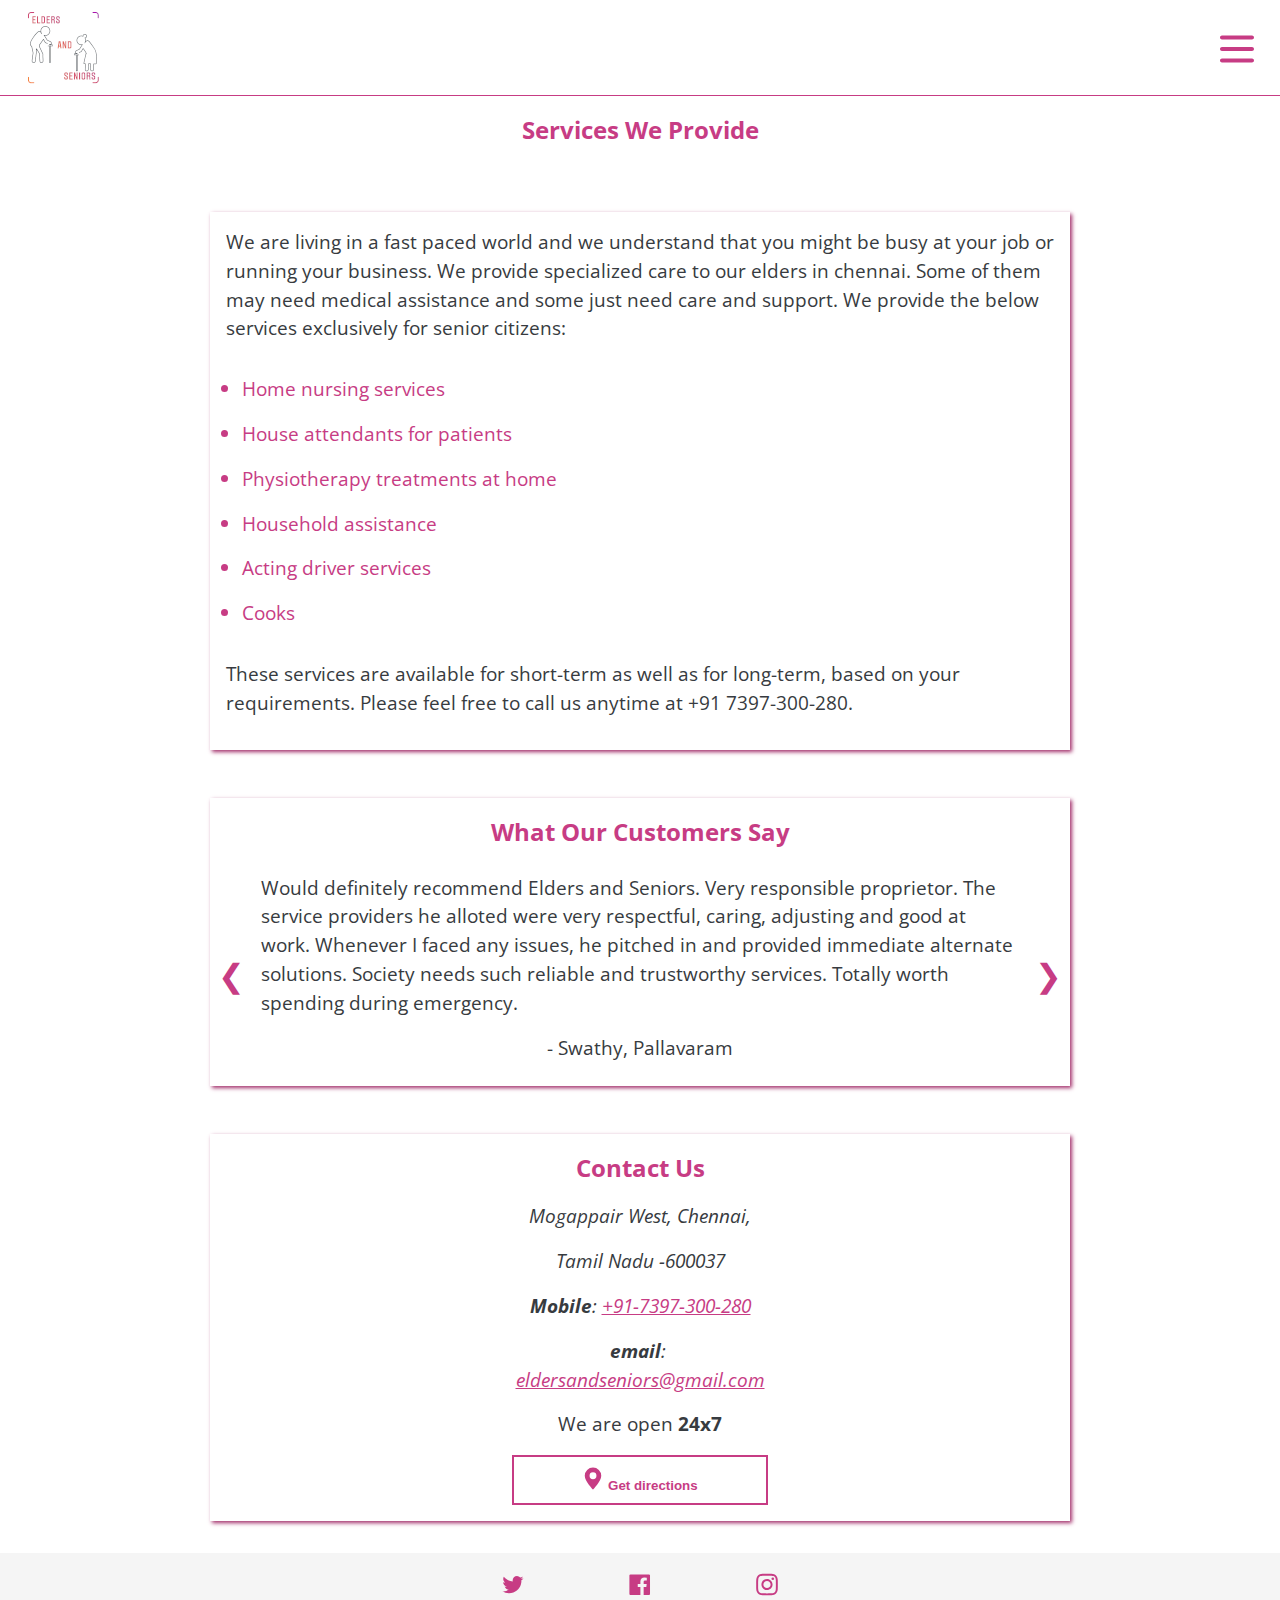
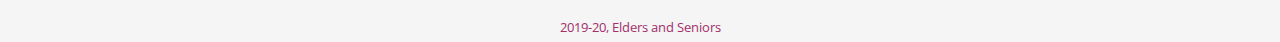
<file: services.html>
<!doctype html><html lang="en"><head> <meta charset="utf-8"> <meta name="viewport" content="width=device-width, initial-scale=1, shrink-to-fit=no"> <meta name="Description" content="It shows the list of services offered by Elders and Seniors Home Care Service in chennai including hourly and long term service exclusively for elders"> <meta property="og:site_name" content="Elders and Seniors"> <meta property="og:url" content="https://chennai.eldersandseniors.com/services.html"> <meta property="og:title" content="Elders and Seniors Home Care Services | Services"> <meta property="og:type" content="website"> <meta property="og:description" content="India has more than 100 Million elders above the age of 60, which means there is a growing need for us to take care of our seniors and elders. And we at eldersandseniors.com do not advocate our parents living away in old age homes. Our services are designed to meet their needs by providing them the needed care at home."> <meta property="og:image" content="http://cdn.shopify.com/s/files/1/0241/0800/7501/files/EldersandSeniors_1200x1200.png?v=1572890590"> <meta name="twitter:card" content="summary_large_image"> <meta name="twitter:title" content="Elders and Seniors Home Care Services | Services"> <meta name="twitter:description" content="India has more than 100 Million elders above the age of 60, which means there is a growing need for us to take care of our seniors and elders. And we at eldersandseniors.com do not advocate our parents living away in old age homes. Our services are designed to meet their needs by providing them the needed care at home."> <meta name="twitter:site" content="@Elders_Seniors" /> <meta name="twitter:creator" content="@Elders_Seniors" /> <meta name="twitter:image" content="http://cdn.shopify.com/s/files/1/0241/0800/7501/files/EldersandSeniors_1200x1200.png?v=1572890590" /> <link rel='canonical' href="https://chennai.eldersandseniors.com/services.html"> <link href="https://fonts.googleapis.com/css?family=Open+Sans&display=swap" rel="stylesheet"> <link rel="icon" type="image/x-icon" href="assets/favicon.ico" /> <link rel="stylesheet" href="css/style.css"> <title>About Us</title></head><body> <header class="site-header"> <img srcset="assets/logo-in-nav-40.png 40w, assets/logo-in-nav-80px.png 80w" sizes="(max-width: 750px) 40px, 80px" src="logo-in-nav-80.png"> <nav class="main-nav"> <a href="index.html">Home</a> <a href="services.html">Services</a> <a href="about-us.html">About Us</a> <a href="contact-us.html">Contact Us</a> </nav> <button class="menu-btn"> <svg class="icon icon-open" viewBox="0 0 37 40"> <path d="M33.5 25h-30c-1.1 0-2-.9-2-2s.9-2 2-2h30c1.1 0 2 .9 2 2s-.9 2-2 2zm0-11.5h-30c-1.1 0-2-.9-2-2s.9-2 2-2h30c1.1 0 2 .9 2 2s-.9 2-2 2zm0 23h-30c-1.1 0-2-.9-2-2s.9-2 2-2h30c1.1 0 2 .9 2 2s-.9 2-2 2z"> </path> </svg> <svg class="icon icon-close hide" viewBox="0 0 40 40"> <path d="M23.868 20.015L39.117 4.78c1.11-1.108 1.11-2.77 0-3.877-1.109-1.108-2.773-1.108-3.882 0L19.986 16.137 4.737.904C3.628-.204 1.965-.204.856.904c-1.11 1.108-1.11 2.77 0 3.877l15.249 15.234L.855 35.248c-1.108 1.108-1.108 2.77 0 3.877.555.554 1.248.831 1.942.831s1.386-.277 1.94-.83l15.25-15.234 15.248 15.233c.555.554 1.248.831 1.941.831s1.387-.277 1.941-.83c1.11-1.109 1.11-2.77 0-3.878L23.868 20.015z"> </path> </svg> </button> </header> <main> <h1>Services We Provide</h1> <section> <p>We are living in a fast paced world and we understand that you might be busy at your job or running your business. We provide specialized care to our elders in chennai. Some of them may need medical assistance and some just need care and support. We provide the below services exclusively for senior citizens:</p> <ul> <li><a href="Home-nursing-services-in-chennai.html">Home nursing services</a></li> <li><span class="no-links">House attendants for patients</span></li> <li><span class="no-links">Physiotherapy treatments at home</span class="no-links"></li> <li><span class="no-links">Household assistance</span></li> <li><span class="no-links">Acting driver services</span></li> <li><span class="no-links">Cooks</span></li> </ul> <p>These services are available for short-term as well as for long-term, based on your requirements. Please feel free to call us anytime at +91 7397-300-280.</p> </section> <section class="slideshow"> <h1>What Our Customers Say</h1> <section class="review-slideshow"> <button class="prev">&#10094;</button> <section class="slides"> <p>Would definitely recommend Elders and Seniors. Very responsible proprietor. The service providers he alloted were very respectful, caring, adjusting and good at work. Whenever I faced any issues, he pitched in and provided immediate alternate solutions. Society needs such reliable and trustworthy services. Totally worth spending during emergency.</p> <p class="client-name">- Swathy, Pallavaram</p> </section> <section class="slides hide"> <p>Professional and timely service been provided. People provided are respectful and caring. Must try for those who are in need of trustworthy emergency care.</p> <p class="client-name">- Prasanna, Saidapet</p> </section> <section class="slides hide"> <p>Very friendly and caring; going many a mile to give their clients the care; keep going, may God bless you all!</p> <p class="client-name">- Priya, Velachery</p> </section> <section class="slides hide"> <p>Good service for old age peoples with care. It very useful service for those who lives lonely.</p> <p class="client-name">- Balaji, Adyar</p> </section> <section class="slides hide"> <p>i live in abroad, for my parents i used to contact various care giving services in chennai whom were never able to provide me a timely and professional services, i tried Elders and Seniors and i really felt a great difference, they were able to keep there words and provided my parents the best of the services, my parents are very happy as they no need to wait for somebody who is keep on rescheduling, the care givers are very much experienced and highly professional, even the charges are affordable, my parents are very much happy and as a son i am so much relieved from my stress, i recommend Elders and Seniors to every son & and daughter living abroad for taking care of there aged parents</p> <p class="client-name">Sathish, Dubai</p> </section> <button class="next">&#10095;</button> </section> </section> <section class="contact-box"> <h1>Contact Us</h1> <address> <p>Mogappair West, Chennai,</p> <p>Tamil Nadu -600037</p> <p><span class="bolder">Mobile</span>: <a href="tel:+91-7397-300-280">+91-7397-300-280</a></p> <p><span class="bolder">email</span>:&nbsp;<br><a href="mailto:eldersandseniors@gmail.com" target="_top">eldersandseniors@gmail.com</a></p> </address> <p>We are open <span class="bolder">24x7</span></p> <button class=" maps-btn " onclick="window.open('https://www.google.com/maps?daddr=Mogappair+West,+Chennai,+Tamil+Nadu+-600037')"> <svg class="icon " viewBox="0 0 32 32 "><path d="M4 12a12 12 0 0 1 24 0c0 8-12 20-12 20S4 20 4 12m7 0a5 5 0 0 0 10 0 5 5 0 0 0-10 0z "></path></svg> <span>Get directions</span> </button> </section> </main> <footer> <figure> <a href="https://twitter.com/Elders_Seniors" target="_blank"><svg class="icon " viewBox="0 0 20 20 "><path d="M19.551 4.208q-.815 1.202-1.956 2.038 0 .082.02.255t.02.255q0 1.589-.469 3.179t-1.426 3.036-2.272 2.567-3.158 1.793-3.963.672q-3.301 0-6.031-1.773.571.041.937.041 2.751 0 4.911-1.671-1.284-.02-2.292-.784T2.456 11.85q.346.082.754.082.55 0 1.039-.163-1.365-.285-2.262-1.365T1.09 7.918v-.041q.774.408 1.773.448-.795-.53-1.263-1.396t-.469-1.864q0-1.019.509-1.997 1.487 1.854 3.596 2.924T9.81 7.184q-.143-.509-.143-.897 0-1.63 1.161-2.781t2.832-1.151q.815 0 1.569.326t1.284.917q1.345-.265 2.506-.958-.428 1.386-1.732 2.18 1.243-.163 2.262-.611z "></path></svg></a> <a href="https://m.facebook.com/EldersandSeniors/" target="_blank"><svg class="icon " viewBox="0 0 20 20 "><path d="M18.05.811q.439 0 .744.305t.305.744v16.637q0 .439-.305.744t-.744.305h-4.732v-7.221h2.415l.342-2.854h-2.757v-1.83q0-.659.293-1t1.073-.342h1.488V3.762q-.976-.098-2.171-.098-1.634 0-2.635.964t-1 2.72V9.47H7.951v2.854h2.415v7.221H1.413q-.439 0-.744-.305t-.305-.744V1.859q0-.439.305-.744T1.413.81H18.05z "></path></svg></a> <a href="https://www.instagram.com/elders_and_seniors/" target="_blank"><svg class="icon " viewBox="0 0 512 512 "><path d="M256 49.5c67.3 0 75.2.3 101.8 1.5 24.6 1.1 37.9 5.2 46.8 8.7 11.8 4.6 20.2 10 29 18.8s14.3 17.2 18.8 29c3.4 8.9 7.6 22.2 8.7 46.8 1.2 26.6 1.5 34.5 1.5 101.8s-.3 75.2-1.5 101.8c-1.1 24.6-5.2 37.9-8.7 46.8-4.6 11.8-10 20.2-18.8 29s-17.2 14.3-29 18.8c-8.9 3.4-22.2 7.6-46.8 8.7-26.6 1.2-34.5 1.5-101.8 1.5s-75.2-.3-101.8-1.5c-24.6-1.1-37.9-5.2-46.8-8.7-11.8-4.6-20.2-10-29-18.8s-14.3-17.2-18.8-29c-3.4-8.9-7.6-22.2-8.7-46.8-1.2-26.6-1.5-34.5-1.5-101.8s.3-75.2 1.5-101.8c1.1-24.6 5.2-37.9 8.7-46.8 4.6-11.8 10-20.2 18.8-29s17.2-14.3 29-18.8c8.9-3.4 22.2-7.6 46.8-8.7 26.6-1.3 34.5-1.5 101.8-1.5m0-45.4c-68.4 0-77 .3-103.9 1.5C125.3 6.8 107 11.1 91 17.3c-16.6 6.4-30.6 15.1-44.6 29.1-14 14-22.6 28.1-29.1 44.6-6.2 16-10.5 34.3-11.7 61.2C4.4 179 4.1 187.6 4.1 256s.3 77 1.5 103.9c1.2 26.8 5.5 45.1 11.7 61.2 6.4 16.6 15.1 30.6 29.1 44.6 14 14 28.1 22.6 44.6 29.1 16 6.2 34.3 10.5 61.2 11.7 26.9 1.2 35.4 1.5 103.9 1.5s77-.3 103.9-1.5c26.8-1.2 45.1-5.5 61.2-11.7 16.6-6.4 30.6-15.1 44.6-29.1 14-14 22.6-28.1 29.1-44.6 6.2-16 10.5-34.3 11.7-61.2 1.2-26.9 1.5-35.4 1.5-103.9s-.3-77-1.5-103.9c-1.2-26.8-5.5-45.1-11.7-61.2-6.4-16.6-15.1-30.6-29.1-44.6-14-14-28.1-22.6-44.6-29.1-16-6.2-34.3-10.5-61.2-11.7-27-1.1-35.6-1.4-104-1.4z "></path><path d="M256 126.6c-71.4 0-129.4 57.9-129.4 129.4s58 129.4 129.4 129.4 129.4-58 129.4-129.4-58-129.4-129.4-129.4zm0 213.4c-46.4 0-84-37.6-84-84s37.6-84 84-84 84 37.6 84 84-37.6 84-84 84z "></path><circle cx="390.5 " cy="121.5 " r="30.2 "></circle></svg></a> </figure> <small>2019-20, Elders and Seniors</small> </footer> <script defer src="js/main.js"></script></body></html>
</file>
<file: css/style.css>
*{margin:0;box-sizing:border-box;outline:transparent}:focus{outline:transparent}body{font:normal 400 16px/1.5 'Open Sans',sans-serif;color:#c73c84;background-color:#fff;text-align:center;display:flex;flex-flow:column;justify-content:space-between;overflow-x:hidden}h1{font-size:1.5rem;margin-bottom:1rem;width:100%}h2{font-size:1.3rem;margin-bottom:1rem;width:100%}h3{font-size:1.25rem;margin-bottom:1rem;width:100%}p{font-size:1rem;color:#373b40;margin-bottom:1rem;width:100%;text-align:left}a{cursor:pointer;color:#c73c84}a:hover{color:#a22e6a;border-bottom:1px solid #c73c84}button{border:0;padding:0;cursor:pointer;text-decoration:none;color:#c73c84;background-color:transparent}ul{padding:1rem;display:flex;flex-flow:column nowrap;align-self:flex-start;text-align:left}ul li{margin-bottom:1rem}ul li a{font-size:1.0625 rem;text-decoration:none}details{width:100%;margin-bottom:1rem;cursor:pointer;background-color:transparent;text-align:left}summary{border:none}details p{color:#444}details>summary::-webkit-details-marker{display:none}header{padding:.5rem;display:flex;flex-flow:row nowrap;justify-content:space-between;align-items:center;position:sticky;width:100%;border-bottom:1px solid #c73c84;z-index:2;background-color:#fff;top:0}header img{padding-left:1rem}main{padding:1rem;display:flex;flex-flow:column nowrap;align-items:center;justify-content:space-around}main section{box-shadow:.1rem .1rem .25rem #a22e6a;margin:3rem 0 0;padding:1rem;display:flex;flex-flow:column nowrap;align-items:center;width:100%;max-width:860px}footer{padding:.25rem;font-size:1rem;background-color:#f5f5f5;color:#a22e6a;display:flex;flex-flow:column nowrap;align-items:center}footer a{color:#c73c84}footer a:hover{color:#61696f}footer figure{display:flex;flex-flow:row nowrap;justify-content:space-around;align-content:center;padding:1rem 0;min-width:380px}.menu-btn{padding-right:1rem}.main-nav{width:100%;display:flex;flex-flow:column nowrap;justify-content:flex-start;position:absolute;left:100%;background-color:#fff}.main-nav a{display:block;width:100%;padding:15px 48px;text-decoration:none;border-bottom:1px solid #c73c84;font-weight:700}.icon{height:23px;width:22px;fill:currentColor;white-space:nowrap;overflow:hidden}.hide{display:none}.home-image{width:100%}.contact-box{margin-bottom:1rem}.contact-box p{text-align:center}.bolder{font-weight:700}.maps-btn{border:2px solid #c73c84;padding:10px 11px;font-weight:700;min-width:16rem}.first-look{color:#373b40}.slideshow{padding:1rem 0 0;max-width:860px}.review-slideshow{flex-flow:row nowrap;align-items:stretch;padding:0;margin:0;box-shadow:none}.next,.prev{padding:0 .5rem;font-size:1rem}.slides{margin:0;padding:.5rem;box-shadow:none}.client-name{text-align:center}ol{align-self:flex-start;text-align:left}.no-links{cursor:pointer;color:#c73c84}.no-links:hover{color:#a22e6a;border-bottom:1px solid #c73c84}.next:active{border:none}@media screen and (min-width:750px){p{font-size:1.2rem}main section{margin:3rem 2rem 0}summary,ul li{font-size:1.2rem}.next,.prev{font-size:2rem}.icon-close,.icon-open{width:38px;height:40px}}@media screen and (max-width:520px){.slides{flex-flow:column nowrap}.client-box img{margin-right:1rem}}
</file>
